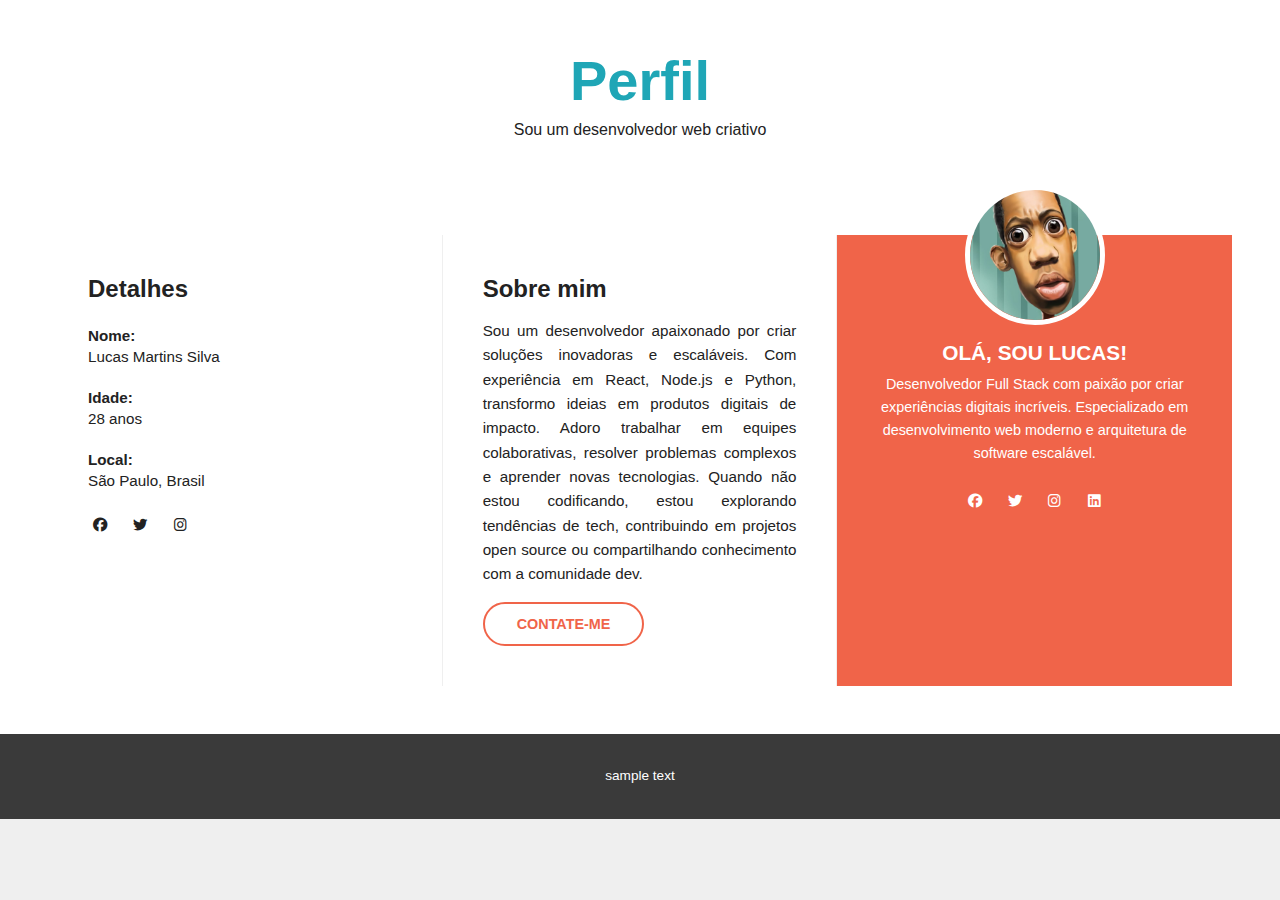
<file: index.html>
<!DOCTYPE html>
<html lang="pt-BR">
<head>
    <meta charset="UTF-8">
    <meta name="viewport" content="width=device-width, initial-scale=1.0">
    <title>Lição</title>
    <link rel="stylesheet" href="style.css">
    <link rel="stylesheet" href="https://cdnjs.cloudflare.com/ajax/libs/font-awesome/6.4.0/css/all.min.css">
</head>
<body>
    <header>
        <h1>Perfil</h1>
        <h3>Sou um desenvolvedor web criativo</h3>
    </header>

    <main>
        <!-- Seção de Detalhes -->
        <section class="detalhes">
            <h2>Detalhes</h2>
            <div class="info-item">
                <strong>Nome:</strong>
                <p>Lucas Martins Silva</p>
            </div>
            <div class="info-item">
                <strong>Idade:</strong>
                <p>28 anos</p>
            </div>
            <div class="info-item">
                <strong>Local:</strong>
                <p>São Paulo, Brasil</p>
            </div>
            <div class="redes-sociais">
                <a href="#" title="Facebook"><i class="fab fa-facebook"></i></a>
                <a href="#" title="Twitter"><i class="fab fa-twitter"></i></a>
                <a href="#" title="Instagram"><i class="fab fa-instagram"></i></a>
            </div>
        </section>

        <!-- Seção Sobre Mim -->
        <section class="sobre-mim">
            <h2>Sobre mim</h2>
            <p>Sou um desenvolvedor apaixonado por criar soluções inovadoras e escaláveis. Com experiência em React, Node.js e Python, transformo ideias em produtos digitais de impacto. Adoro trabalhar em equipes colaborativas, resolver problemas complexos e aprender novas tecnologias. Quando não estou codificando, estou explorando tendências de tech, contribuindo em projetos open source ou compartilhando conhecimento com a comunidade dev.</p>
            <button class="btn-contato">CONTATE-ME</button>
        </section>

        <!-- Seção de Apresentação -->
        <section class="apresentacao">
            <div class="foto-container">
                <img src="./imagens/felix.jpg" alt="Foto de perfil" class="foto">
            </div>
            <h2>Olá, Sou Lucas!</h2>
            <p>Desenvolvedor Full Stack com paixão por criar experiências digitais incríveis. Especializado em desenvolvimento web moderno e arquitetura de software escalável.</p>
            <div class="redes-sociais-apresentacao">
                <a href="#" title="Facebook"><i class="fab fa-facebook"></i></a>
                <a href="#" title="Twitter"><i class="fab fa-twitter"></i></a>
                <a href="#" title="Instagram"><i class="fab fa-instagram"></i></a>
                <a href="#" title="LinkedIn"><i class="fab fa-linkedin"></i></a>
            </div>
        </section>
    </main>

    <footer>
        <p>sample text</p>
    </footer>
</body>
</file>
<file: style.css>
* {
    margin: 0;
    padding: 0;
    box-sizing: border-box;
}

body {
    font-family: 'Roboto', sans-serif;
    color: #222222;
    background-color: #EFEFEF;
}

/* ===== HEADER ===== */
header {
    background-color: white;
    padding: 2rem 1rem;
    text-align: center;
}

header h1 {
    font-family: 'Poppins', sans-serif;
    font-size: 2.5rem;
    color: #1FA6B6;
    margin-bottom: 0.5rem;
}

header h3 {
    font-family: 'Roboto', sans-serif;
    font-size: 1rem;
    color: #222222;
    font-weight: 400;
}

/* ===== MAIN ===== */
main {
    display: flex;
    flex-direction: column;
    gap: 0;
    max-width: 100%;
    margin: 0 auto;
    padding: 2rem 1rem;
    background-color: white;
}

/* ===== SEÇÃO DETALHES ===== */
.detalhes {
    padding: 2rem 1rem;
}

.detalhes h2 {
    font-family: 'Poppins', sans-serif;
    font-size: 1.5rem;
    color: #222222;
    margin-bottom: 1.5rem;
    font-weight: 600;
}

.info-item {
    margin-bottom: 1.5rem;
}

.info-item strong {
    display: block;
    font-family: 'Poppins', sans-serif;
    font-size: 0.95rem;
    color: #222222;
    font-weight: 600;
    margin-bottom: 0.25rem;
}

.info-item p {
    font-size: 0.95rem;
    color: #222222;
    margin: 0;
}

.redes-sociais {
    display: flex;
    gap: 1rem;
    margin-top: 1.5rem;
}

.redes-sociais a {
    display: inline-flex;
    align-items: center;
    justify-content: center;
    width: 1.5rem;
    height: 1.5rem;
    background-color: transparent;
    color: #222222;
    border-radius: 50%;
    text-decoration: none;
    font-size: 0.9rem;
    transition: color 0.3s ease;
}

.redes-sociais a:hover {
    color: #1FA6B6;
}

/* ===== SEÇÃO SOBRE MIM ===== */
.sobre-mim {
    padding: 2rem 1rem;
}

.sobre-mim h2 {
    font-family: 'Poppins', sans-serif;
    font-size: 1.5rem;
    color: #222222;
    margin-bottom: 1rem;
    font-weight: 600;
}

.sobre-mim p {
    font-size: 0.95rem;
    line-height: 1.6;
    color: #222222;
    margin-bottom: 1rem;
    text-align: justify;
}

.credito {
    font-size: 0.85rem;
    color: #666666;
    margin-bottom: 1.5rem !important;
}

.credito a {
    color: #1FA6B6;
    text-decoration: none;
}

.credito a:hover {
    text-decoration: underline;
}

.btn-contato {
    background-color: transparent;
    color: #F06449;
    border: 2px solid #F06449;
    padding: 0.75rem 2rem;
    font-size: 0.9rem;
    font-family: 'Poppins', sans-serif;
    font-weight: 600;
    border-radius: 50px;
    cursor: pointer;
    transition: all 0.3s ease;
    display: inline-block;
}

.btn-contato:hover {
    background-color: #F06449;
    color: white;
}

/* ===== SEÇÃO APRESENTAÇÃO ===== */
.apresentacao {
    background-color: #F06449;
    padding: 3rem 1rem 2rem 1rem;
    text-align: center;
    display: flex;
    flex-direction: column;
    align-items: center;
    position: relative;
    border-radius: 0;
}

.foto-container {
    position: relative;
    width: 150px;
    height: 150px;
    margin: -100px auto 1rem;
}

.foto {
    width: 100%;
    height: 100%;
    aspect-ratio: 1 / 1;
    object-fit: cover;
    border-radius: 50%;
    border: 5px solid white;
}

.apresentacao h2 {
    font-family: 'Poppins', sans-serif;
    font-size: 1.5rem;
    color: white;
    margin-bottom: 0.5rem;
    font-weight: 600;
    text-transform: uppercase;
}

.apresentacao p {
    font-size: 0.95rem;
    color: white;
    line-height: 1.6;
    margin-bottom: 1.5rem;
}

.redes-sociais-apresentacao {
    display: flex;
    gap: 1rem;
    justify-content: center;
}

.redes-sociais-apresentacao a {
    display: inline-flex;
    align-items: center;
    justify-content: center;
    width: 1.5rem;
    height: 1.5rem;
    background-color: transparent;
    color: white;
    border-radius: 50%;
    text-decoration: none;
    font-size: 0.9rem;
    transition: opacity 0.3s ease;
}

.redes-sociais-apresentacao a:hover {
    opacity: 0.8;
}

/* ===== FOOTER ===== */
footer {
    background-color: #3A3A3A;
    color: #FFFFFF;
    text-align: center;
    padding: 2rem 1rem;
    font-size: 0.85rem;
    line-height: 1.5;
}

/* ===== RESPONSIVIDADE - TABLET ===== */
@media (min-width: 768px) {
    header {
        padding: 2.5rem 2rem;
    }

    header h1 {
        font-size: 3rem;
    }

    main {
        display: grid;
        grid-template-columns: 1fr 1fr 1fr;
        gap: 0;
        padding: 2rem;
        max-width: 1200px;
        margin: 0 auto;
    }

    .detalhes {
        padding: 2rem;
        border-right: 1px solid #EFEFEF;
    }

    .sobre-mim {
        padding: 2rem;
        border-right: 1px solid #EFEFEF;
        display: flex;
        flex-direction: column;
        justify-content: space-between;
    }

    .apresentacao {
        padding: 2rem;
        grid-column: 3;
        grid-row: 1;
        border-radius: 0;
        margin: 0;
    }

    .foto-container {
        margin: -80px auto 1rem;
        width: 120px;
        height: 120px;
    }

    .apresentacao h2 {
        font-size: 1.3rem;
    }

    .apresentacao p {
        font-size: 0.9rem;
    }

    .btn-contato {
        align-self: flex-start;
    }
}

/* ===== RESPONSIVIDADE - DESKTOP ===== */
@media (min-width: 1024px) {
    header {
        padding: 3rem 2rem;
    }

    header h1 {
        font-size: 3.5rem;
    }

    main {
        grid-template-columns: 1fr 1fr 1fr;
        padding: 3rem;
        max-width: 1400px;
    }

    .detalhes {
        padding: 2.5rem;
    }

    .sobre-mim {
        padding: 2.5rem;
    }

    .apresentacao {
        padding: 2.5rem;
    }

    .foto-container {
        width: 140px;
        height: 140px;
        margin: -90px auto 1rem;
    }
}

/* ===== RESPONSIVIDADE - MOBILE ===== */
@media (max-width: 767px) {
    main {
        display: flex;
        flex-direction: column;
        padding: 1rem;
    }

    .apresentacao {
        order: 3;
        margin-top: 2rem;
    }

    .detalhes {
        order: 1;
    }

    .sobre-mim {
        order: 2;
    }

    .foto-container {
        margin: -60px auto 1rem;
        width: 100px;
        height: 100px;
    }

    .apresentacao h2 {
        font-size: 1.2rem;
    }

    header h1 {
        font-size: 2rem;
    }

    header h3 {
        font-size: 0.9rem;
    }
}
</file>
